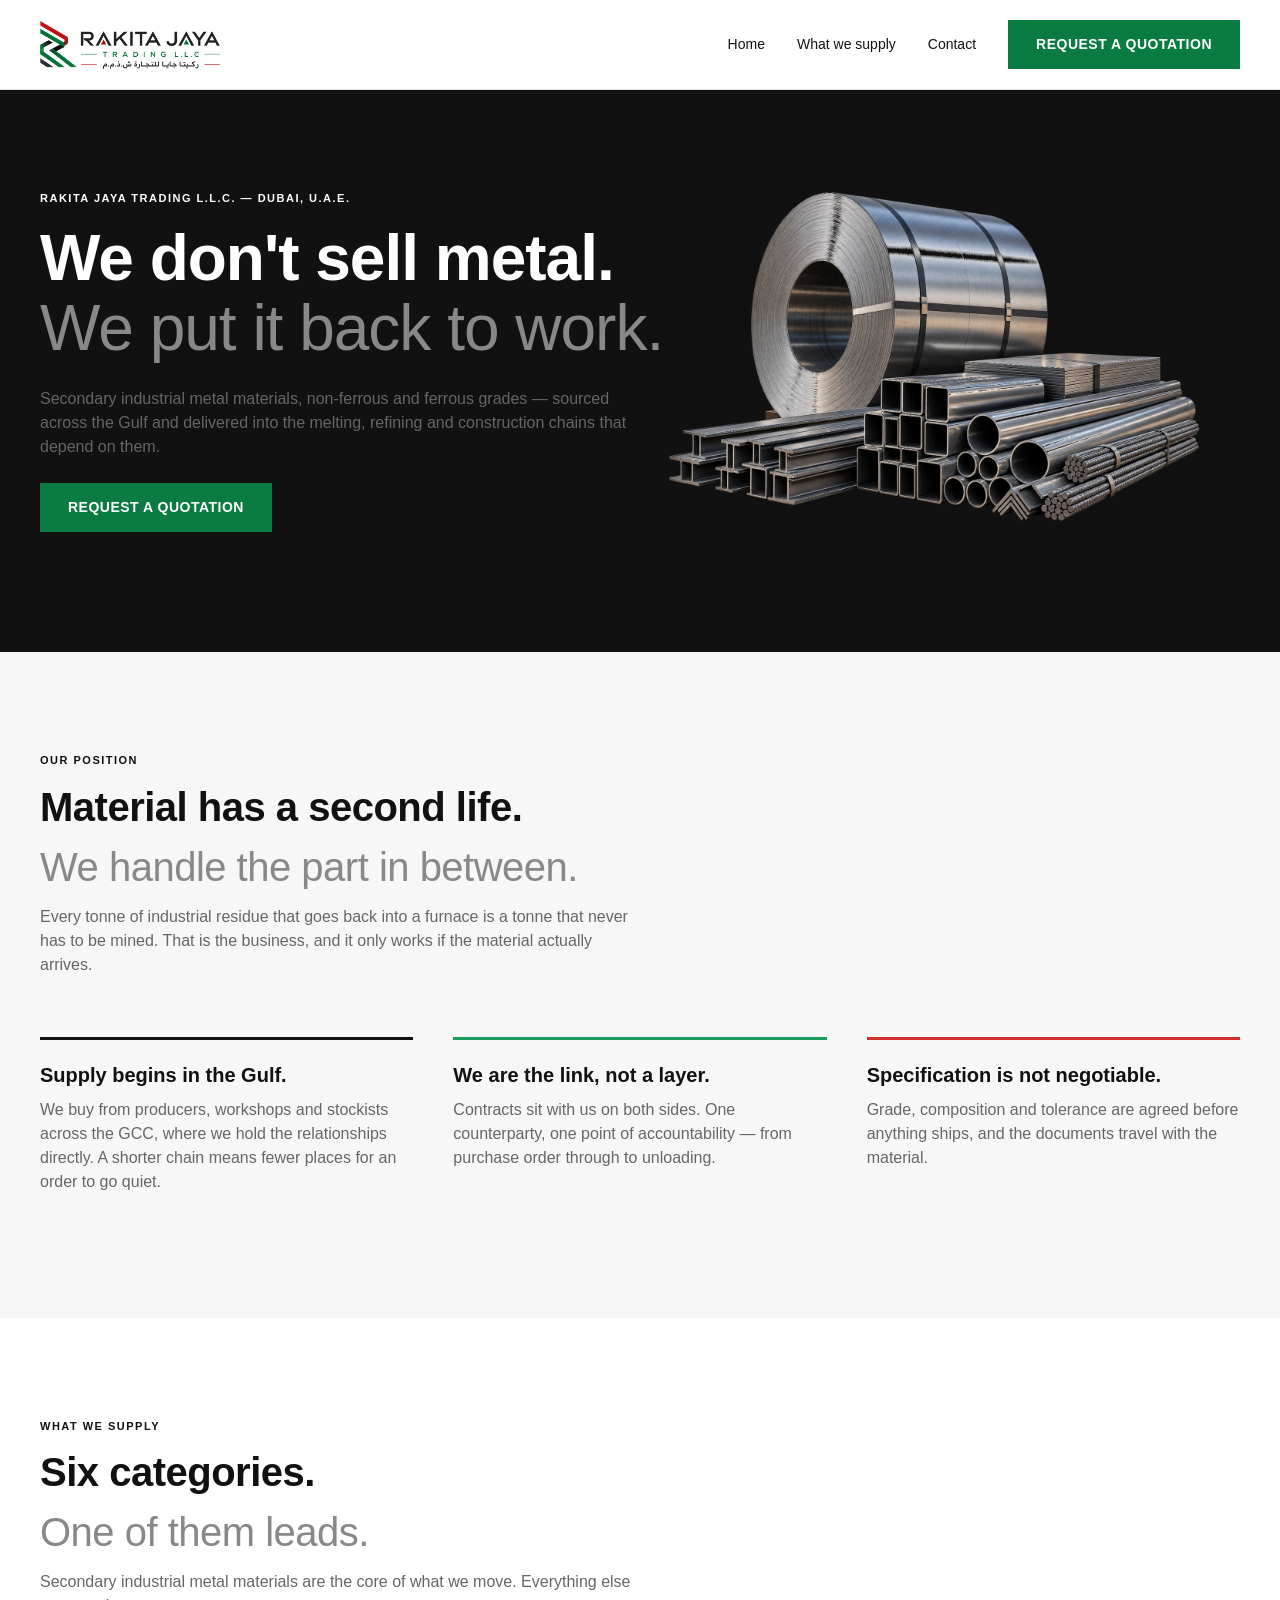
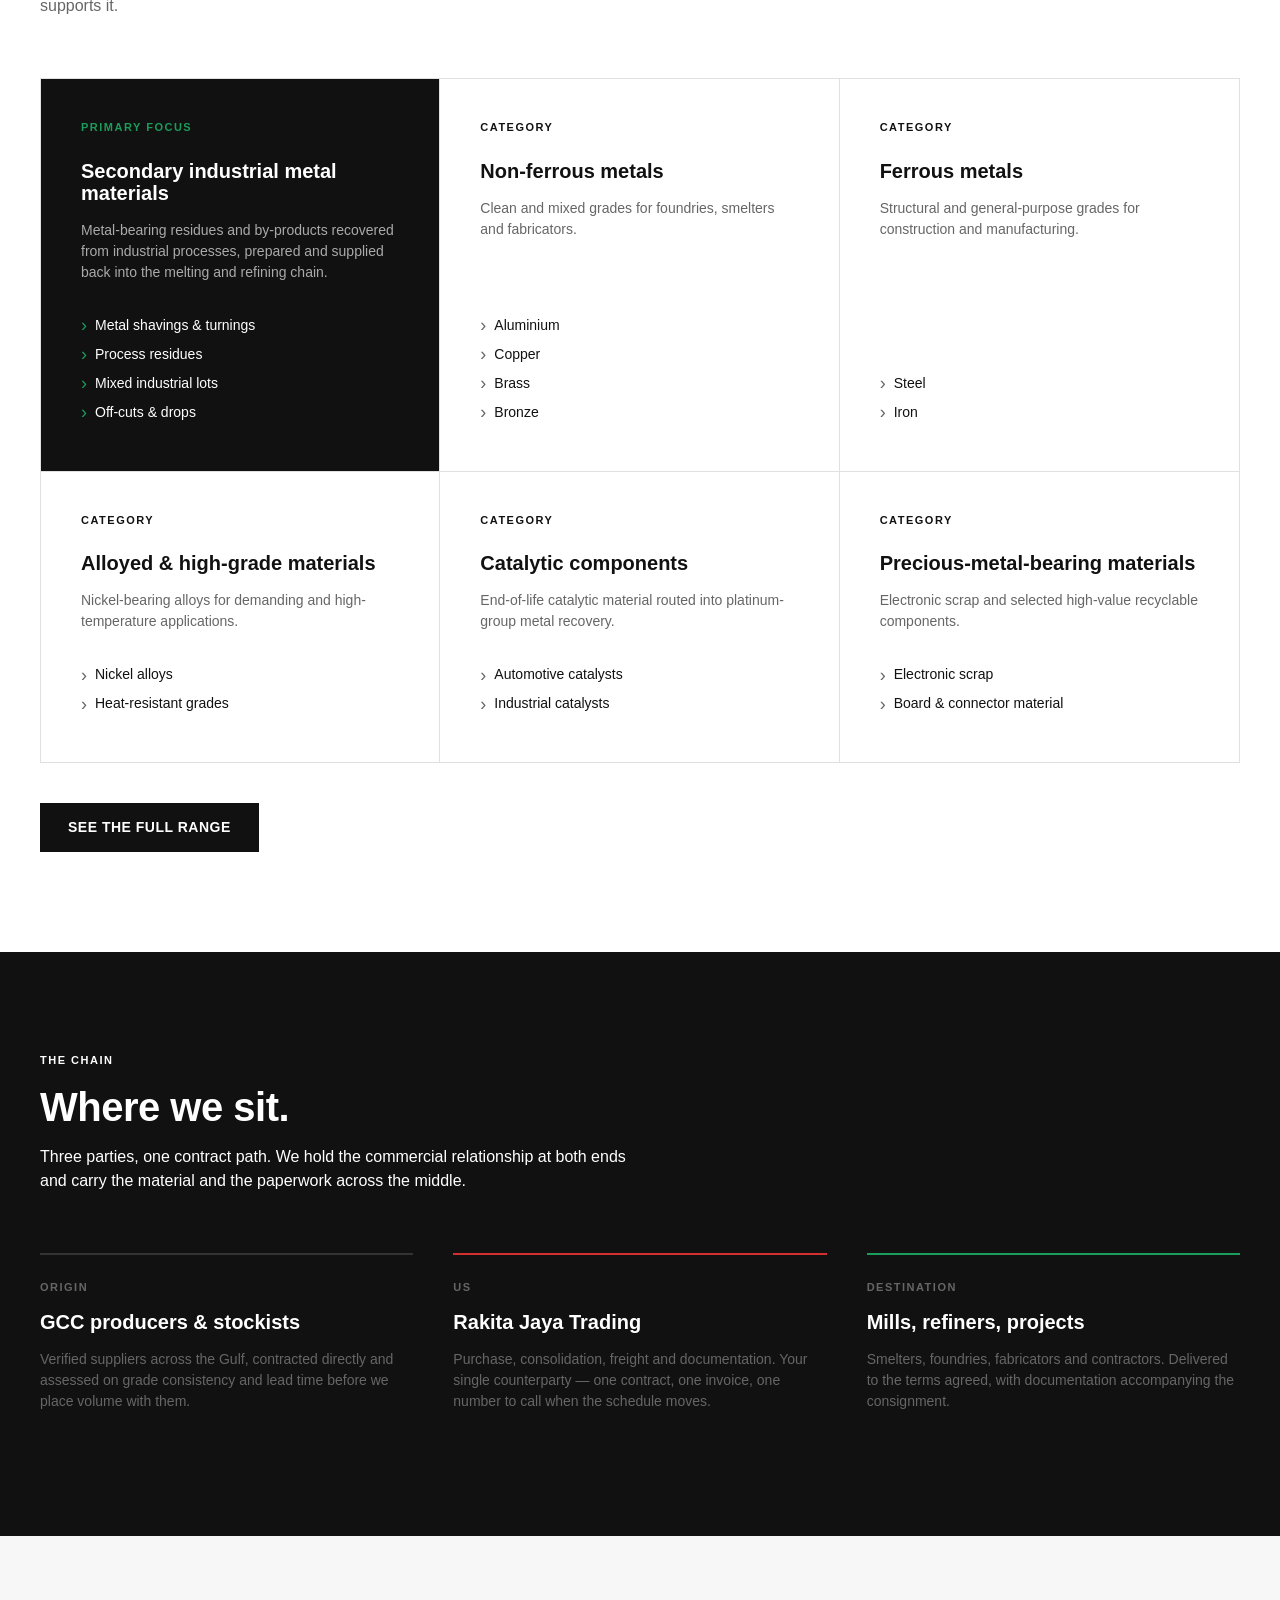
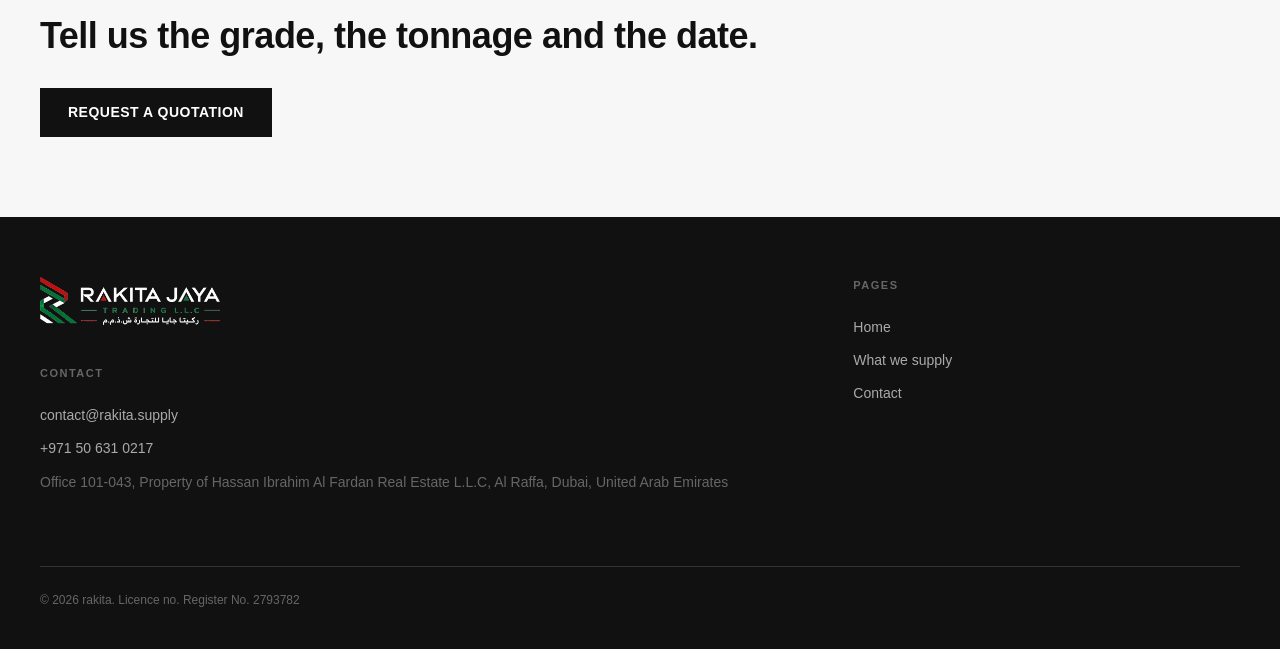
<file: index.html>
<!DOCTYPE html>
<html lang="en">

<head>
    <meta charset="UTF-8">
    <meta name="viewport" content="width=device-width, initial-scale=1.0">
    <title>Rakita Jaya Trading L.L.C.</title>
    <link rel="stylesheet" href="main.css">
     <link rel="icon" type="image/png" sizes="32x32" href="assets/icon.png">
</head>

<body>
    <!-- HEADER (Sticky/Inline) -->
    <header class="header">
        <div class="container header-container">
            <a href="index.html">
                <div class="logo"></div>
            </a>

            <!-- Кнопка-гамбургер (видна только на мобильных) -->
            <input type="checkbox" id="menu-toggle" class="menu-toggle">
            <label for="menu-toggle" class="menu-icon">
                <span></span>
                <span></span>
                <span></span>
            </label>

            <nav class="nav">
                <a href="index.html">Home</a>
                <a href="supply.html">What we supply</a>
                <a href="contact.html">Contact</a>
                <a href="contact.html#form" class="btn btn-green nav-btn">Request a quotation</a>
            </nav>
        </div>
    </header>
    <!-- HERO SECTION -->
    <section class="hero bg-dark">
        <div class="container">
            <div class="hero-content">
                <span class="eyebrow">Rakita Jaya Trading L.L.C. — Dubai, U.A.E.</span>
                <h1>We don't sell metal.<br><span>We put it back to work.</span></h1>
                <p>Secondary industrial metal materials, non-ferrous and ferrous grades — sourced across the Gulf and
                    delivered into the melting, refining and construction chains that depend on them.</p>
                <a href="contact.html#form" class="btn btn-green">Request a quotation</a>
            </div>
            <div class="hero-image">
                <img src="assets/steel.webp" alt="Industrial metal coils">
            </div>
        </div>
        <!-- Изображение-заглушка для металла -->

    </section>

    <!-- OUR POSITION -->
    <section class="bg-light">
        <div class="container">
            <span class="eyebrow">Our position</span>
            <h2>Material has a second life.</h2>
            <h2 style="color: #888; font-weight: 400;">We handle the part in between.</h2>
            <p>Every tonne of industrial residue that goes back into a furnace is a tonne that never has to be mined.
                That is the business, and it only works if the material actually arrives.</p>

            <div class="grid-3">
                <div class="position-item">
                    <h3>Supply begins in the Gulf.</h3>
                    <p>We buy from producers, workshops and stockists across the GCC, where we hold the relationships
                        directly. A shorter chain means fewer places for an order to go quiet.</p>
                </div>
                <div class="position-item">
                    <h3>We are the link, not a layer.</h3>
                    <p>Contracts sit with us on both sides. One counterparty, one point of accountability — from
                        purchase order through to unloading.</p>
                </div>
                <div class="position-item">
                    <h3>Specification is not negotiable.</h3>
                    <p>Grade, composition and tolerance are agreed before anything ships, and the documents travel with
                        the material.</p>
                </div>
            </div>
        </div>
    </section>

    <!-- WHAT WE SUPPLY -->
    <section>
        <div class="container">
            <span class="eyebrow">What we supply</span>
            <h2>Six categories.</h2>
            <h2 style="color: #888; font-weight: 400;">One of them leads.</h2>
            <p>Secondary industrial metal materials are the core of what we move. Everything else supports it.</p>

            <div class="supply-grid">
                <!-- Focus Card -->
                <div class="supply-card focus">
                    <span class="eyebrow">Primary focus</span>
                    <h3>Secondary industrial metal materials</h3>
                    <p>Metal-bearing residues and by-products recovered from industrial processes, prepared and supplied
                        back into the melting and refining chain.</p>
                    <ul class="supply-list">
                        <li>Metal shavings & turnings</li>
                        <li>Process residues</li>
                        <li>Mixed industrial lots</li>
                        <li>Off-cuts & drops</li>
                    </ul>
                </div>

                <!-- Card 2 -->
                <div class="supply-card">
                    <span class="eyebrow">Category</span>
                    <h3>Non-ferrous metals</h3>
                    <p>Clean and mixed grades for foundries, smelters and fabricators.</p>
                    <ul class="supply-list">
                        <li>Aluminium</li>
                        <li>Copper</li>
                        <li>Brass</li>
                        <li>Bronze</li>
                    </ul>
                </div>

                <!-- Card 3 -->
                <div class="supply-card">
                    <span class="eyebrow">Category</span>
                    <h3>Ferrous metals</h3>
                    <p>Structural and general-purpose grades for construction and manufacturing.</p>
                    <ul class="supply-list">
                        <li>Steel</li>
                        <li>Iron</li>
                    </ul>
                </div>

                <!-- Card 4 -->
                <div class="supply-card">
                    <span class="eyebrow">Category</span>
                    <h3>Alloyed & high-grade materials</h3>
                    <p>Nickel-bearing alloys for demanding and high-temperature applications.</p>
                    <ul class="supply-list">
                        <li>Nickel alloys</li>
                        <li>Heat-resistant grades</li>
                    </ul>
                </div>

                <!-- Card 5 -->
                <div class="supply-card">
                    <span class="eyebrow">Category</span>
                    <h3>Catalytic components</h3>
                    <p>End-of-life catalytic material routed into platinum-group metal recovery.</p>
                    <ul class="supply-list">
                        <li>Automotive catalysts</li>
                        <li>Industrial catalysts</li>
                    </ul>
                </div>

                <!-- Card 6 -->
                <div class="supply-card">
                    <span class="eyebrow">Category</span>
                    <h3>Precious-metal-bearing materials</h3>
                    <p>Electronic scrap and selected high-value recyclable components.</p>
                    <ul class="supply-list">
                        <li>Electronic scrap</li>
                        <li>Board & connector material</li>
                    </ul>
                </div>
            </div>

            <div style="margin-top: 40px;">
                <a href="contact.html#form
                " class="btn btn-dark">See the full range</a>
            </div>
        </div>
    </section>

    <!-- THE CHAIN -->
    <section class="bg-dark">
        <div class="container">
            <span class="eyebrow">The chain</span>
            <h2 class="text-light">Where we sit.</h2>
            <p class="text-light">Three parties, one contract path. We hold the commercial relationship at both ends and
                carry the material and the paperwork across the middle.</p>

            <div class="chain-grid">
                <div class="chain-item">
                    <span class="eyebrow">Origin</span>
                    <h3>GCC producers & stockists</h3>
                    <p>Verified suppliers across the Gulf, contracted directly and assessed on grade consistency and
                        lead time before we place volume with them.</p>
                </div>
                <div class="chain-item">
                    <span class="eyebrow">Us</span>
                    <h3>Rakita Jaya Trading</h3>
                    <p>Purchase, consolidation, freight and documentation. Your single counterparty — one contract, one
                        invoice, one number to call when the schedule moves.</p>
                </div>
                <div class="chain-item">
                    <span class="eyebrow">Destination</span>
                    <h3>Mills, refiners, projects</h3>
                    <p>Smelters, foundries, fabricators and contractors. Delivered to the terms agreed, with
                        documentation accompanying the consignment.</p>
                </div>
            </div>
        </div>
    </section>



    <!-- CTA SECTION -->
    <section class="cta-section">
        <div class="container">
            <h2>Tell us the grade, the tonnage and the date.</h2>
            <a href="contact.html#form" class="btn btn-dark">Request a quotation</a>
        </div>
    </section>

    <!-- FOOTER -->
    <footer class="footer">
        <div class="container">
            <div class="footer-grid">
                <div>
                    <div class="logo-footer" style="margin-bottom: 40px;">

                    </div>
                    <h4>Contact</h4>
                    <ul class="footer-links">
                        <li><a href="mailto:contact@rakita.supply">contact@rakita.supply</a></li>
                        <li><a href="tel:+971506310217">+971 50 631 0217</a></li>
                        <li style="color: #666; margin-top: 12px; line-height: 1.6;">Office 101-043, Property of Hassan
                            Ibrahim Al Fardan Real Estate L.L.C, Al Raffa, Dubai, United Arab Emirates</li>
                    </ul>
                </div>
                <div>
                    <h4>Pages</h4>
                    <ul class="footer-links">
                        <li><a href="index.html">Home</a></li>
                        <li><a href="supply.html">What we supply</a></li>
                        <li><a href="contact.html">Contact</a></li>
                    </ul>
                </div>
            </div>
            <div class="footer-bottom">
                <span>© 2026 rakita. Licence no. Register No. 2793782</span>
            </div>
        </div>
    </footer>

</body>

</html>
</file>
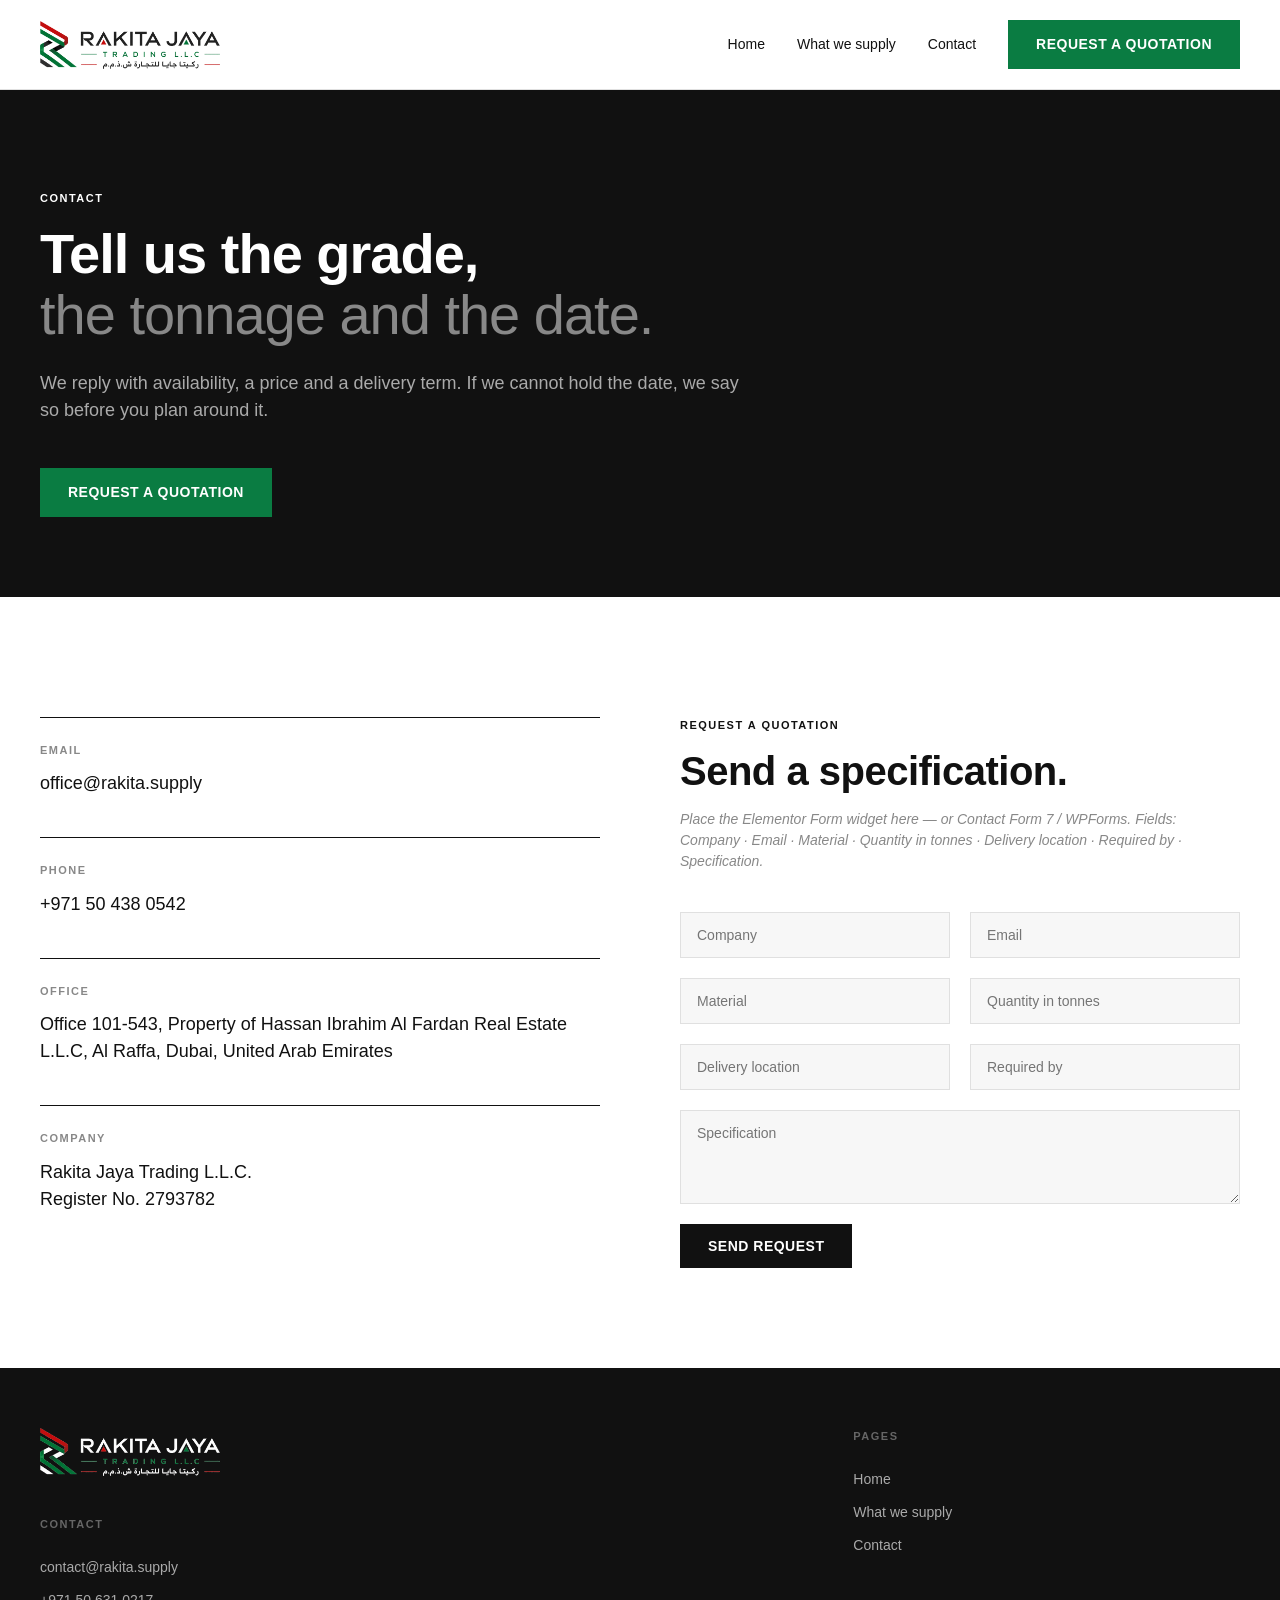
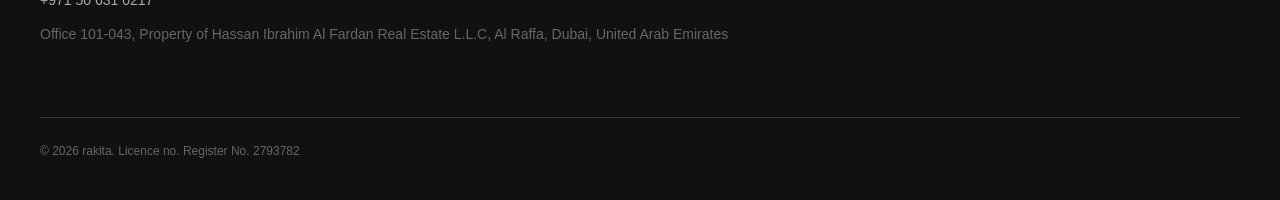
<file: contact.html>
<!DOCTYPE html>
<html lang="en">

<head>
    <meta charset="UTF-8">
    <meta name="viewport" content="width=device-width, initial-scale=1.0">
    <title>Contact — Rakita Jaya Trading L.L.C.</title>
    <link rel="stylesheet" href="main.css">
    <link rel="icon" type="image/png" sizes="32x32" href="assets/icon.png">

</head>

<body>
    <!-- HEADER -->
    <header class="header">
        <div class="container header-container">
            <a href="index.html">
                <div class="logo"></div>
            </a>

            <input type="checkbox" id="menu-toggle" class="menu-toggle">
            <label for="menu-toggle" class="menu-icon">
                <span></span>
                <span></span>
                <span></span>
            </label>

            <nav class="nav">
                <a href="index.html">Home</a>
                <a href="supply.html">What we supply</a>
                <a href="contact.html">Contact</a>
                <a href="#form" class="btn btn-green nav-btn">Request a quotation</a>
            </nav>
        </div>
    </header>

    <!-- PAGE HERO -->
    <section class="page-hero bg-dark">
        <div class="container">
            <span class="eyebrow">Contact</span>
            <h1>Tell us the grade,<br><span>the tonnage and the date.</span></h1>
            <p class="text-light">We reply with availability, a price and a delivery term. If we cannot hold the date,
                we say so before you plan around it.</p>
            <a href="#form" class="btn btn-green" style="margin-top: 20px;">Request a quotation</a>
        </div>
    </section>

    <!-- CONTACT INFO & FORM -->
    <section id="form">
        <div class="container">
            <div class="contact-grid">

                <!-- Left: Contact Details -->
                <div class="contact-details">
                    <div class="contact-item">
                        <span class="eyebrow">Email</span>
                        <p><a href="mailto:office@rakita.supply">office@rakita.supply</a></p>
                    </div>
                    <div class="contact-item">
                        <span class="eyebrow">Phone</span>
                        <p><a href="tel:+971504380542">+971 50 438 0542</a></p>
                    </div>
                    <div class="contact-item">
                        <span class="eyebrow">Office</span>
                        <p>Office 101-543, Property of Hassan Ibrahim Al Fardan Real Estate L.L.C, Al Raffa, Dubai,
                            United Arab Emirates</p>
                    </div>
                    <div class="contact-item">
                        <span class="eyebrow">Company</span>
                        <p>Rakita Jaya Trading L.L.C.<br>Register No. 2793782</p>
                    </div>
                </div>

                <!-- Right: Form -->
                <div class="contact-form-area">
                    <span class="eyebrow">Request a quotation</span>
                    <h2>Send a specification.</h2>
                    <p class="form-note">Place the Elementor Form widget here — or Contact Form 7 / WPForms. Fields:
                        Company · Email · Material · Quantity in tonnes · Delivery location · Required by ·
                        Specification.</p>

                    <form class="quote-form" id="quoteForm" action="#" method="POST">
                        <div class="form-row">
                            <input type="text" name="company" placeholder="Company" required>
                            <input type="email" name="email" placeholder="Email" required>
                        </div>
                        <div class="form-row">
                            <input type="text" name="material" placeholder="Material">
                            <input type="text" name="quantity" placeholder="Quantity in tonnes">
                        </div>
                        <div class="form-row">
                            <input type="text" name="location" placeholder="Delivery location">
                            <input type="text" name="required_by" placeholder="Required by">
                        </div>
                        <textarea name="specification" placeholder="Specification" rows="4"></textarea>
                        <button type="submit" class="btn btn-dark">Send request</button>
                    </form>
                </div>

            </div>
        </div>
    </section>

    <!-- MODAL POPUP -->
    <div class="modal-overlay" id="modalOverlay">
        <div class="modal-box" id="modalBox">
            <div class="spinner"></div>
            <div class="success-icon">✓</div>
            <h3 id="modalTitle">Sending your request…</h3>
            <p id="modalText">Please wait a moment.</p>
        </div>
    </div>

    <!-- FOOTER -->
    <footer class="footer">
        <div class="container">
            <div class="footer-grid">
                <div>
                    <div class="logo-footer" style="margin-bottom: 40px;"></div>
                    <h4>Contact</h4>
                    <ul class="footer-links">
                        <li><a href="mailto:contact@rakita.supply">contact@rakita.supply</a></li>
                        <li><a href="tel:+971506310217">+971 50 631 0217</a></li>
                        <li style="color: #666; margin-top: 12px; line-height: 1.6;">Office 101-043, Property of Hassan
                            Ibrahim Al Fardan Real Estate L.L.C, Al Raffa, Dubai, United Arab Emirates</li>
                    </ul>
                </div>
                <div>
                    <h4>Pages</h4>
                    <ul class="footer-links">
                        <li><a href="index.html">Home</a></li>
                        <li><a href="supply.html">What we supply</a></li>
                        <li><a href="contact.html">Contact</a></li>
                    </ul>
                </div>
            </div>
            <div class="footer-bottom">
                <span>© 2026 rakita. Licence no. Register No. 2793782</span>
            </div>
        </div>
    </footer>

    <script>
        const form = document.getElementById('quoteForm');
        const overlay = document.getElementById('modalOverlay');
        const modalBox = document.getElementById('modalBox');
        const modalTitle = document.getElementById('modalTitle');
        const modalText = document.getElementById('modalText');

        form.addEventListener('submit', function (e) {
            e.preventDefault();

            // Show modal with loading state
            modalBox.classList.remove('success');
            modalTitle.textContent = 'Sending your request…';
            modalText.textContent = 'Please wait a moment.';
            overlay.classList.add('active');

            // Simulate sending (replace with real fetch/AJAX call)
            setTimeout(function () {
                modalBox.classList.add('success');
                modalTitle.textContent = 'Message sent!';
                modalText.textContent = 'Thank you — we will get back to you shortly.';

                form.reset();

                // Auto-close after 2.5 seconds
                setTimeout(function () {
                    overlay.classList.remove('active');
                }, 2500);
            }, 1500);
        });

        // Close modal when clicking on overlay
        overlay.addEventListener('click', function (e) {
            if (e.target === overlay) {
                overlay.classList.remove('active');
            }
        });
    </script>

</body>

</html>
</file>
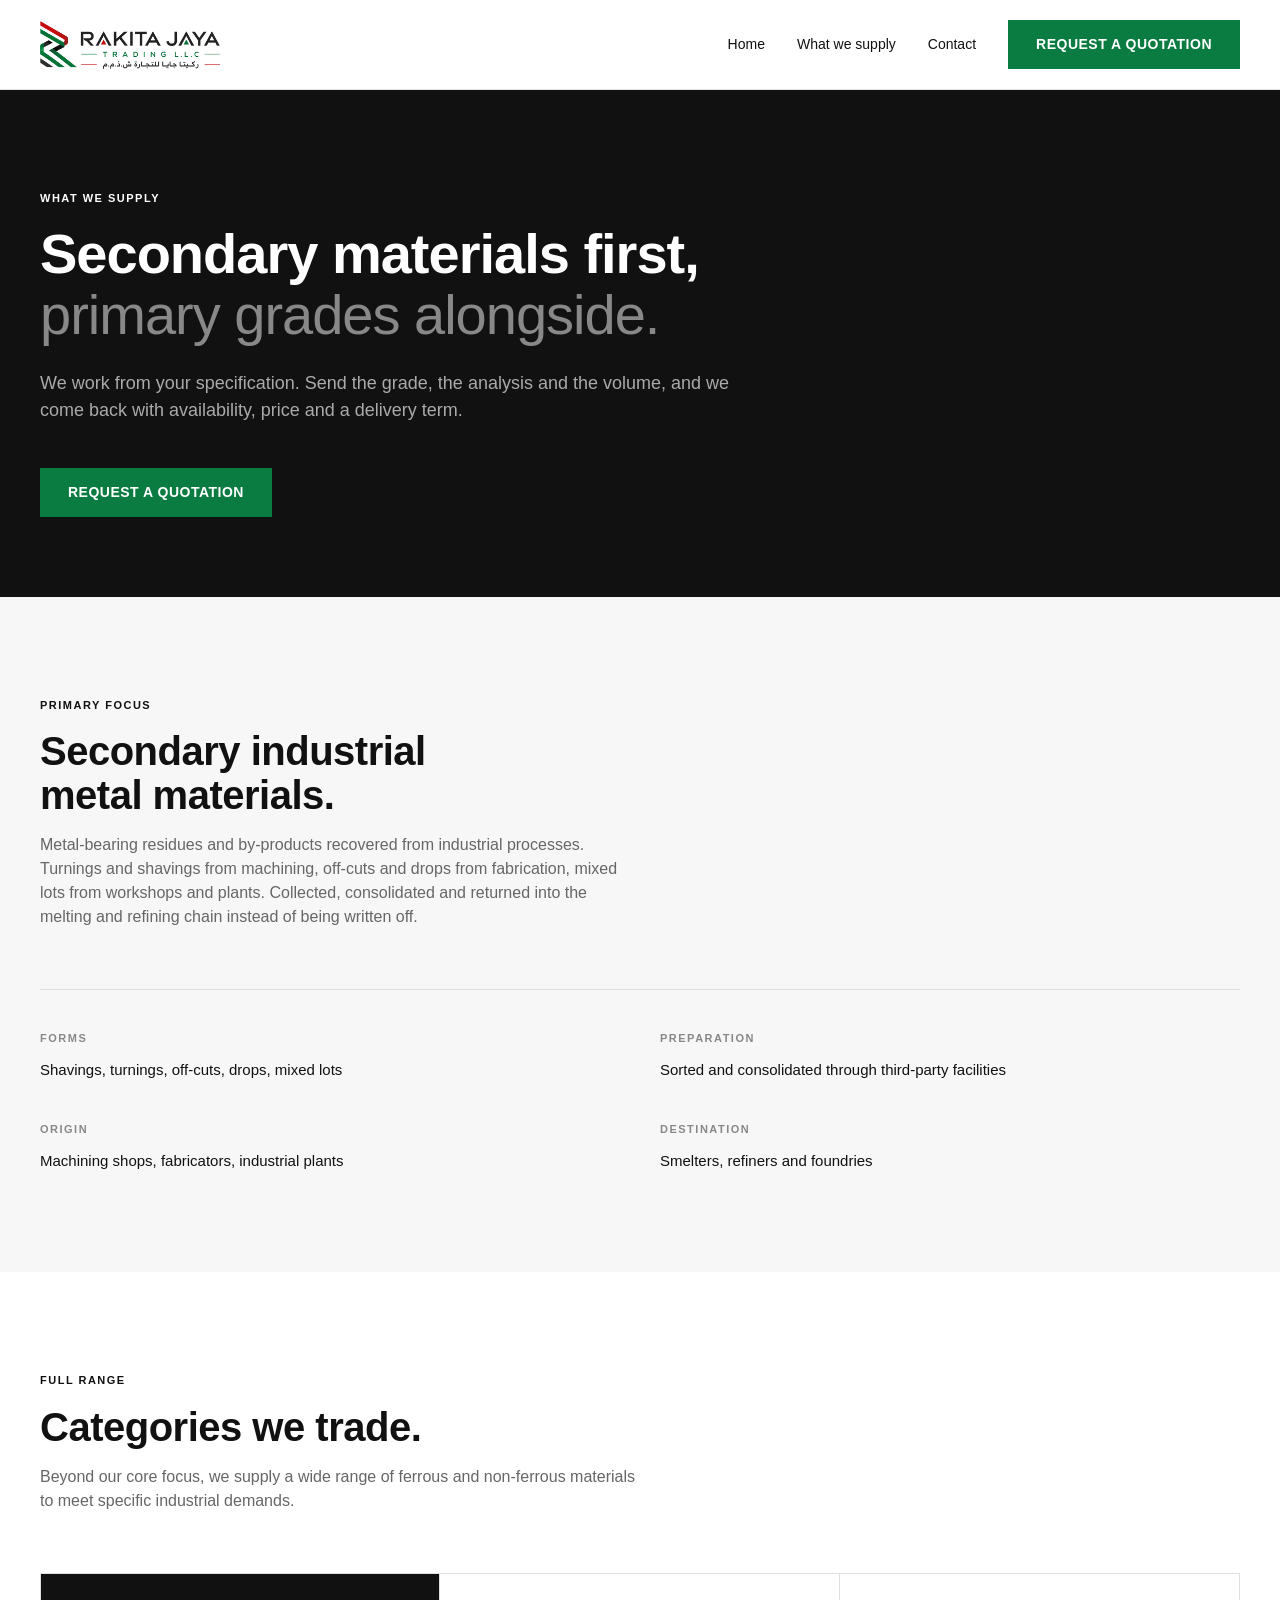
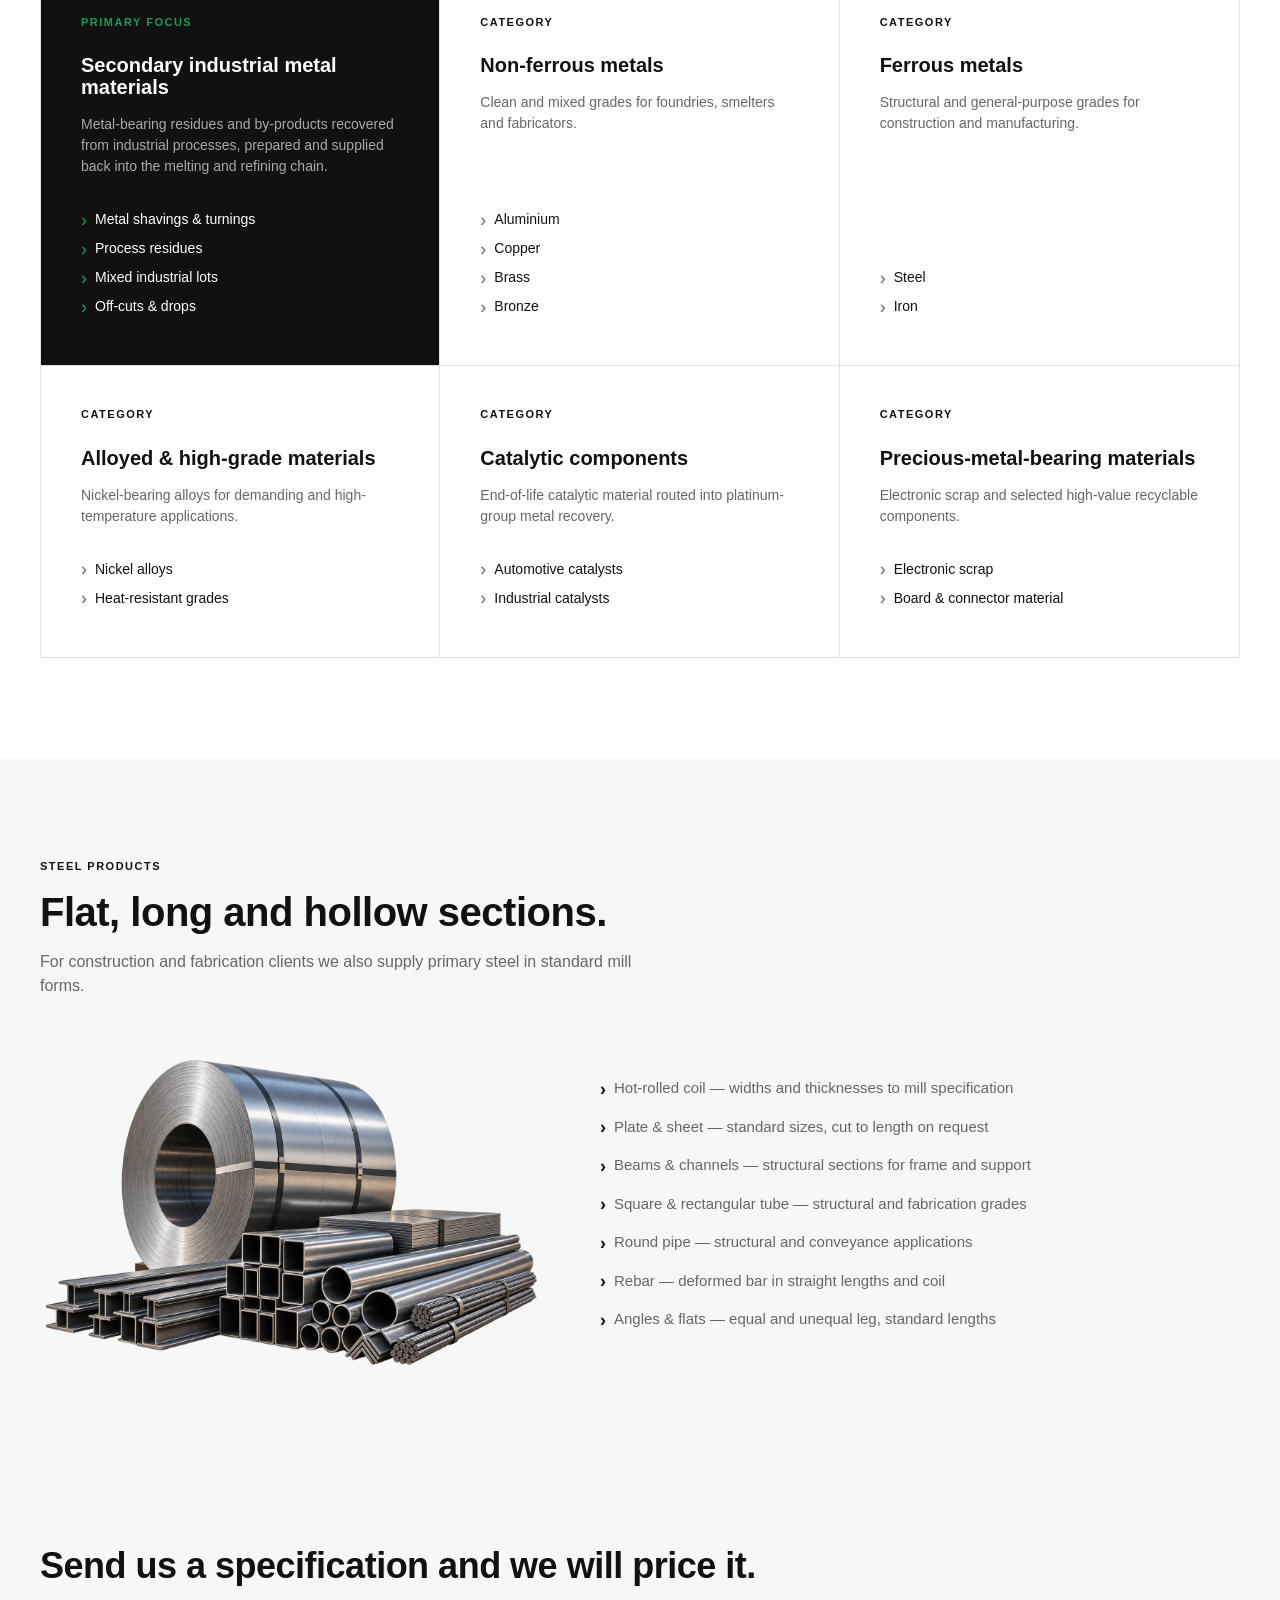
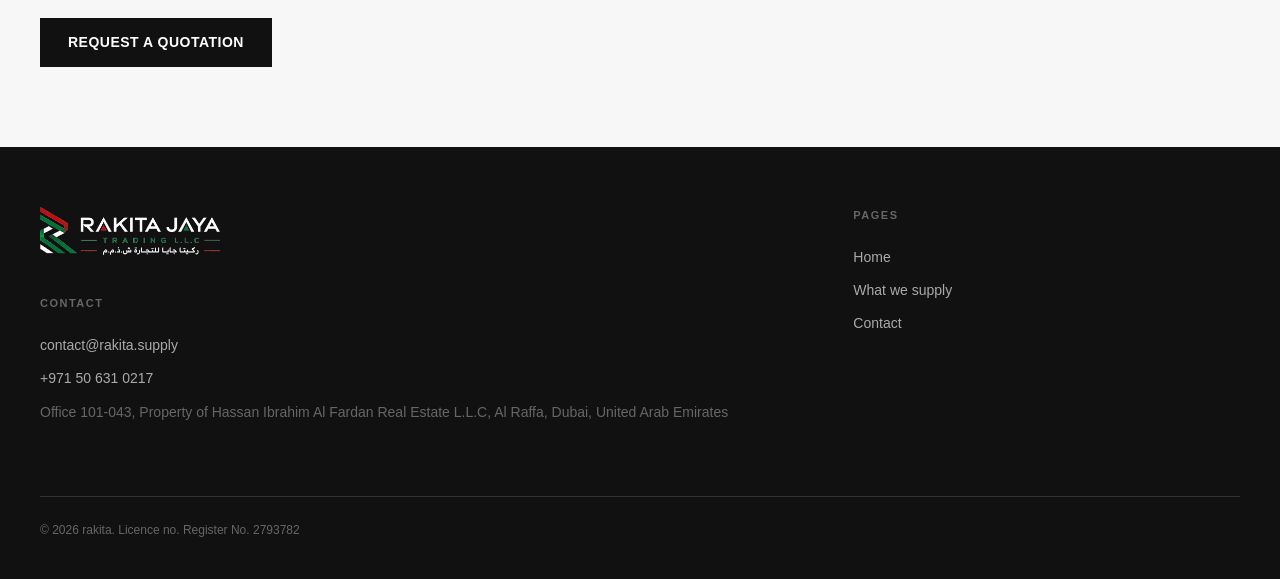
<file: supply.html>
<!DOCTYPE html>
<html lang="en">

<head>
    <meta charset="UTF-8">
    <meta name="viewport" content="width=device-width, initial-scale=1.0">
    <title>What we supply — Rakita Jaya Trading L.L.C.</title>
    <link rel="stylesheet" href="main.css">
    <link rel="icon" type="image/png" sizes="32x32" href="assets/icon.png">
</head>

<body>
    <header class="header">
        <div class="container header-container">
              <a href="index.html">
                <div class="logo"></div>
            </a>

            <input type="checkbox" id="menu-toggle" class="menu-toggle">
            <label for="menu-toggle" class="menu-icon">
                <span></span>
                <span></span>
                <span></span>
            </label>

            <nav class="nav">
                <a href="index.html">Home</a>
                <a href="supply.html">What we supply</a>
                <a href="contact.html">Contact</a>
                <a href="contact.html#form" class="btn btn-green nav-btn">Request a quotation</a>
            </nav>
        </div>
    </header>

    <!-- PAGE HERO -->
    <section class="page-hero bg-dark">
        <div class="container">
            <span class="eyebrow">What we supply</span>
            <h1>Secondary materials first,<br><span>primary grades alongside.</span></h1>
            <p class="text-light">We work from your specification. Send the grade, the analysis and the volume, and we
                come back with availability, price and a delivery term.</p>
            <a href="contact.html#form" class="btn btn-green" style="margin-top: 20px;">Request a quotation</a>
        </div>
    </section>

    <!-- PRIMARY FOCUS DETAIL -->
    <section class="bg-light">
        <div class="container">
            <span class="eyebrow">Primary focus</span>
            <h2>Secondary industrial<br>metal materials.</h2>
            <p>Metal-bearing residues and by-products recovered from industrial processes. Turnings and shavings from
                machining, off-cuts and drops from fabrication, mixed lots from workshops and plants. Collected,
                consolidated and returned into the melting and refining chain instead of being written off.</p>

            <div class="grid-2-col">
                <div class="info-item">
                    <h4>Forms</h4>
                    <p>Shavings, turnings, off-cuts, drops, mixed lots</p>
                </div>
                <div class="info-item">
                    <h4>Preparation</h4>
                    <p>Sorted and consolidated through third-party facilities</p>
                </div>
                <div class="info-item">
                    <h4>Origin</h4>
                    <p>Machining shops, fabricators, industrial plants</p>
                </div>
                <div class="info-item">
                    <h4>Destination</h4>
                    <p>Smelters, refiners and foundries</p>
                </div>
            </div>
        </div>
    </section>

    <!-- FULL RANGE (Categories) -->
    <section>
        <div class="container">
            <span class="eyebrow">Full range</span>
            <h2>Categories we trade.</h2>
            <p>Beyond our core focus, we supply a wide range of ferrous and non-ferrous materials to meet specific
                industrial demands.</p>

            <div class="supply-grid">
                <!-- Focus Card -->
                <div class="supply-card focus">
                    <span class="eyebrow">Primary focus</span>
                    <h3>Secondary industrial metal materials</h3>
                    <p>Metal-bearing residues and by-products recovered from industrial processes, prepared and supplied
                        back into the melting and refining chain.</p>
                    <ul class="supply-list">
                        <li>Metal shavings & turnings</li>
                        <li>Process residues</li>
                        <li>Mixed industrial lots</li>
                        <li>Off-cuts & drops</li>
                    </ul>
                </div>

                <!-- Card 2 -->
                <div class="supply-card">
                    <span class="eyebrow">Category</span>
                    <h3>Non-ferrous metals</h3>
                    <p>Clean and mixed grades for foundries, smelters and fabricators.</p>
                    <ul class="supply-list">
                        <li>Aluminium</li>
                        <li>Copper</li>
                        <li>Brass</li>
                        <li>Bronze</li>
                    </ul>
                </div>

                <!-- Card 3 -->
                <div class="supply-card">
                    <span class="eyebrow">Category</span>
                    <h3>Ferrous metals</h3>
                    <p>Structural and general-purpose grades for construction and manufacturing.</p>
                    <ul class="supply-list">
                        <li>Steel</li>
                        <li>Iron</li>
                    </ul>
                </div>

                <!-- Card 4 -->
                <div class="supply-card">
                    <span class="eyebrow">Category</span>
                    <h3>Alloyed & high-grade materials</h3>
                    <p>Nickel-bearing alloys for demanding and high-temperature applications.</p>
                    <ul class="supply-list">
                        <li>Nickel alloys</li>
                        <li>Heat-resistant grades</li>
                    </ul>
                </div>

                <!-- Card 5 -->
                <div class="supply-card">
                    <span class="eyebrow">Category</span>
                    <h3>Catalytic components</h3>
                    <p>End-of-life catalytic material routed into platinum-group metal recovery.</p>
                    <ul class="supply-list">
                        <li>Automotive catalysts</li>
                        <li>Industrial catalysts</li>
                    </ul>
                </div>

                <!-- Card 6 -->
                <div class="supply-card">
                    <span class="eyebrow">Category</span>
                    <h3>Precious-metal-bearing materials</h3>
                    <p>Electronic scrap and selected high-value recyclable components.</p>
                    <ul class="supply-list">
                        <li>Electronic scrap</li>
                        <li>Board & connector material</li>
                    </ul>
                </div>
            </div>
        </div>
    </section>

    <!-- STEEL PRODUCTS (Like the reference) -->
    <section class="bg-light">
        <div class="container">
            <span class="eyebrow">Steel products</span>
            <h2>Flat, long and hollow sections.</h2>
            <p>For construction and fabrication clients we also supply primary steel in standard mill forms.</p>

            <div class="steel-showcase">
                <div class="steel-image">
                    <img src="assets/steel.webp" alt="Steel coils and sections">
                </div>
                <div class="steel-list">
                    <ul class="supply-list">
                        <li>Hot-rolled coil — widths and thicknesses to mill specification</li>
                        <li>Plate & sheet — standard sizes, cut to length on request</li>
                        <li>Beams & channels — structural sections for frame and support</li>
                        <li>Square & rectangular tube — structural and fabrication grades</li>
                        <li>Round pipe — structural and conveyance applications</li>
                        <li>Rebar — deformed bar in straight lengths and coil</li>
                        <li>Angles & flats — equal and unequal leg, standard lengths</li>
                    </ul>
                </div>
            </div>
        </div>
    </section>

    <!-- CTA SECTION -->
    <section class="cta-section">
        <div class="container">
            <h2>Send us a specification and we will price it.</h2>
            <a href="contact.html#form" class="btn btn-dark">Request a quotation</a>
        </div>
    </section>

    <!-- FOOTER -->
    <footer class="footer">
        <div class="container">
            <div class="footer-grid">
                <div>
                    <div class="logo-footer" style="margin-bottom: 40px;"></div>
                    <h4>Contact</h4>
                    <ul class="footer-links">
                        <li><a href="mailto:contact@rakita.supply">contact@rakita.supply</a></li>
                        <li><a href="tel:+971506310217">+971 50 631 0217</a></li>
                        <li style="color: #666; margin-top: 12px; line-height: 1.6;">Office 101-043, Property of Hassan
                            Ibrahim Al Fardan Real Estate L.L.C, Al Raffa, Dubai, United Arab Emirates</li>
                    </ul>
                </div>
                <div>
                    <h4>Pages</h4>
                    <ul class="footer-links">
                        <li><a href="index.html">Home</a></li>
                        <li><a href="supply.html">What we supply</a></li>
                        <li><a href="contact.html#form">Contact</a></li>
                    </ul>
                </div>
            </div>
            <div class="footer-bottom">
                <span>© 2026 rakita. Licence no. Register No. 2793782</span>
            </div>
        </div>
    </footer>

</body>

</html>
</file>
<file: main.css>
:root {
     --color-dark: #111111;
     --color-light: #f7f7f7;
     --color-text-main: #111111;
     --color-text-muted: #666666;
     --color-green: #0a7c42;
     --color-accent-green: #1a9c5a;
     --color-accent-red: #d32f2f;
     --font-main: -apple-system, BlinkMacSystemFont, "Segoe UI", Roboto, Helvetica, Arial, sans-serif;
 }

 * {
     margin: 0;
     padding: 0;
     box-sizing: border-box;
 }

 html {
    scroll-behavior: smooth;
 }

 body {
     font-family: var(--font-main);
     color: var(--color-text-main);
     background-color: #ffffff;
     line-height: 1.5;
     -webkit-font-smoothing: antialiased;
 }

 img {
     max-width: 100%;
     display: block;
 }

 a {
     text-decoration: none;
     color: inherit;
 }

 .container {
     max-width: 1280px;
     margin: 0 auto;
     padding: 0 40px;
 }

 /* Типографика */
 .eyebrow {
     font-size: 11px;
     text-transform: uppercase;
     letter-spacing: 1.5px;
     font-weight: 600;
     margin-bottom: 16px;
     display: block;
 }

 h1,
 h2,
 h3 {
     font-weight: 600;
     line-height: 1.1;
 }

 h1 {
     font-size: 56px;
     letter-spacing: -1px;
     margin-bottom: 20px;
 }

 h2 {
     font-size: 40px;
     letter-spacing: -0.5px;
     margin-bottom: 16px;
 }

 h3 {
     font-size: 20px;
     margin-bottom: 12px;
 }

 p {
     font-size: 16px;
     color: var(--color-text-muted);
     margin-bottom: 24px;
     max-width: 600px;
 }

 .text-light {
     color: #ffffff;
 }

 .text-light p {
     color: #aaaaaa;
 }

 /* Кнопки */
 .btn {
     display: inline-block;
     padding: 14px 28px;
     font-size: 14px;
     font-weight: 600;
     text-transform: uppercase;
     letter-spacing: 0.5px;
     border: none;
     cursor: pointer;
     transition: opacity 0.3s ease;
 }

 .btn:hover {
     opacity: 0.9;
 }

 .btn-green {
     background-color: var(--color-green);
     color: #ffffff;
 }

 .btn-dark {
     background-color: var(--color-dark);
     color: #ffffff;
 }

 /* Секции */
 section {
     padding: 100px 0;
 }

 .bg-dark {
     background-color: var(--color-dark);
     color: #ffffff;
 }

 .bg-light {
     background-color: var(--color-light);
 }

 /* --- HERO SECTION --- */
 .hero {
     position: relative;
     overflow: hidden;
     padding-bottom: 120px;
     display: flex;
     justify-content: center;
 }

 .hero-content {
     position: relative;
     z-index: 2;
     max-width: 700px;
 }

 .hero h1 {
     font-size: 64px;
     margin-bottom: 24px;
 }

 .hero h1 span {
     font-weight: 400;
     color: #888;
     display: block;
 }

 .hero .container {
     display: flex;
 }

 .hero-image {

     width: 45%;
     max-width: 600px;
     z-index: 1;
 }

 /* --- OUR POSITION --- */
 .grid-3 {
     display: grid;
     grid-template-columns: repeat(3, 1fr);
     gap: 40px;
     margin-top: 60px;
 }

 .position-item {
     border-top: 3px solid var(--color-dark);
     padding-top: 24px;
 }

 .position-item:nth-child(2) {
     border-top-color: var(--color-accent-green);
 }

 .position-item:nth-child(3) {
     border-top-color: var(--color-accent-red);
 }

 /* --- WHAT WE SUPPLY --- */
 .supply-grid {
     display: grid;
     grid-template-columns: repeat(3, 1fr);
     border: 1px solid #e0e0e0;
     margin-top: 60px;
 }

 .supply-card {
     padding: 40px;
     border-bottom: 1px solid #e0e0e0;
     border-right: 1px solid #e0e0e0;
     background: #ffffff;
     display: flex;
     flex-direction: column;
 }

 .supply-card:nth-child(3n) {
     border-right: none;
 }

 .supply-card:nth-last-child(-n+3) {
     border-bottom: none;
 }

 .supply-card.focus {
     background-color: var(--color-dark);
     color: #ffffff;
 }

 .supply-card.focus p {
     color: #aaaaaa;
 }

 .supply-card.focus .eyebrow {
     color: var(--color-accent-green);
 }

 .supply-card h3 {
     margin-top: 8px;
     margin-bottom: 16px;
 }

 .supply-card p {
     font-size: 14px;
     margin-bottom: 32px;
     flex-grow: 1;
 }

 .supply-list {
     list-style: none;
     margin-top: auto;
 }

 .supply-list li {
     font-size: 14px;
     margin-bottom: 8px;
     display: flex;
     align-items: center;
 }

 .supply-list li::before {
     content: "›";
     margin-right: 8px;
     font-size: 18px;
     line-height: 1;
     color: var(--color-text-muted);
 }

 .supply-card.focus .supply-list li::before {
     color: var(--color-accent-green);
 }

 /* --- THE CHAIN --- */
 .chain-grid {
     display: grid;
     grid-template-columns: repeat(3, 1fr);
     gap: 40px;
     margin-top: 60px;
 }

 .chain-item {
     border-top: 2px solid #333;
     padding-top: 24px;
 }

 .chain-item:nth-child(2) {
     border-top-color: var(--color-accent-red);
 }

 .chain-item:nth-child(3) {
     border-top-color: var(--color-accent-green);
 }

 .chain-item .eyebrow {
     color: #666;
 }

 .chain-item h3 {
     color: #ffffff;
     margin-bottom: 16px;
 }

 .chain-item p {
     font-size: 14px;
 }

 /* --- HEADER & FOOTER --- */
 .header {
     padding: 20px 0;
     border-bottom: 1px solid #e0e0e0;
     display: flex;
     justify-content: space-between;
     align-items: center;
     background: #ffffff;
 }

 .logo,
 .logo-footer {
     background-image: url('assets/logo-dark.webp');
     height: 48px;
     width: 180px;
     background-size: contain;
     background-repeat: no-repeat;
 }

 .logo-footer {
     background-image: url('assets/logo-light.webp');
 }

 /* .logo-mark {
            width: 32px;
            height: 32px;
            background: linear-gradient(135deg, var(--color-accent-red) 50%, var(--color-dark) 50%);
        }

        .logo-text {
            font-weight: 700;
            font-size: 18px;
            letter-spacing: 1px;
        }

        .logo-sub {
            font-size: 10px;
            letter-spacing: 2px;
            color: var(--color-text-muted);
            display: block;
        } */

 .nav {
     display: flex;
     align-items: center;
     gap: 32px;
     font-size: 14px;
     font-weight: 500;
 }

 .nav a:hover {
     color: var(--color-green);
 }

 .footer {
     background-color: var(--color-dark);
     color: #ffffff;
     padding: 60px 0 40px;
     font-size: 14px;
 }

 .footer-grid {
     display: grid;
     grid-template-columns: 2fr 1fr;
     gap: 40px;
 }

 .footer h4 {
     font-size: 11px;
     text-transform: uppercase;
     letter-spacing: 1.5px;
     color: #666;
     margin-bottom: 24px;
 }

 .footer-links {
     list-style: none;
 }

 .footer-links li {
     margin-bottom: 12px;
 }

 .footer-links a {
     color: #aaaaaa;
     transition: color 0.2s;
 }

 .footer-links a:hover {
     color: #ffffff;
 }

 .footer-bottom {
     margin-top: 60px;
     padding-top: 24px;
     border-top: 1px solid #333;
     display: flex;
     justify-content: space-between;
     color: #666;
     font-size: 12px;
 }

 /* --- CTA SECTION --- */
 .cta-section {
     padding: 80px 0;
     background-color: var(--color-light);
 }

 .cta-section h2 {
     font-size: 36px;
     margin-bottom: 32px;
 }


 @media (max-width: 1024px) {

     .grid-3,
     .supply-grid,
     .chain-grid {
         grid-template-columns: repeat(2, 1fr);
     }

     .supply-card:nth-child(3n) {
         border-right: 1px solid #e0e0e0;
     }

     .supply-card:nth-child(2n) {
         border-right: none;
     }

     .hero-image {
         opacity: 0.3;
         right: -100px;
     }

     .hero h1 {
         font-size: 48px;
     }
 }

 @media (max-width: 768px) {
     .container {
         padding: 0 20px;
     }

     section {
         padding: 60px 0;
     }

     .grid-3,
     .supply-grid,
     .chain-grid {
         grid-template-columns: 1fr;
     }

     .supply-card {
         border-right: none !important;
         border-bottom: 1px solid #e0e0e0 !important;
     }

     .supply-card:last-child {
         border-bottom: none !important;
     }

     .hero h1 {
         font-size: 36px;
     }

     .header {
         flex-direction: column;
         gap: 20px;
     }

     .nav {
         flex-wrap: wrap;
         justify-content: center;
     }

     .footer-grid {
         grid-template-columns: 1fr;
     }
 }


 /* --- PAGE HERO  --- */
 .page-hero {
     padding: 100px 0 80px;
 }

 .page-hero h1 {
     font-size: 56px;
     margin-bottom: 24px;
 }

 .page-hero h1 span {
     font-weight: 400;
     color: #888;
 }

 .page-hero p {
     max-width: 700px;
     font-size: 18px;
     color: #aaaaaa;
 }

 /* --- GRID 2 COL (Для секции Primary Focus) --- */
 .grid-2-col {
     display: grid;
     grid-template-columns: 1fr 1fr;
     gap: 40px;
     margin-top: 60px;
     border-top: 1px solid #e0e0e0;
     padding-top: 40px;
 }

 .info-item h4 {
     font-size: 11px;
     text-transform: uppercase;
     letter-spacing: 1.5px;
     color: #888;
     margin-bottom: 12px;
 }

 .info-item p {
     font-size: 15px;
     color: var(--color-text-main);
     margin-bottom: 0;
 }

 /* --- STEEL SHOWCASE --- */
 .steel-showcase {
     display: flex;
     align-items: center;
     gap: 60px;
     margin-top: 60px;
 }

 .steel-image {
     flex: 1;
     max-width: 500px;
 }

 .steel-image img {
     width: 100%;
     height: auto;
     object-fit: cover;
 }

 .steel-list {
     flex: 1;
 }

 .steel-list .supply-list li {
     font-size: 15px;
     margin-bottom: 16px;
     color: var(--color-text-muted);
 }

 .steel-list .supply-list li::before {
     color: var(--color-dark);
     font-weight: bold;
 }

 
 @media (max-width: 1024px) {
     .page-hero h1 {
         font-size: 42px;
     }

     .steel-showcase {
         flex-direction: column;
         gap: 40px;
     }

     .steel-image {
         max-width: 100%;
         width: 100%;
     }
 }

 @media (max-width: 768px) {
     .grid-2-col {
         grid-template-columns: 1fr;
         gap: 24px;
     }

     .page-hero h1 {
         font-size: 32px;
     }

     .page-hero p {
         font-size: 16px;
     }
 }


.header {
    padding: 20px 0;
    border-bottom: 1px solid #e0e0e0;
    background: #ffffff;
    position: relative;
    z-index: 100;
}

.header-container {
    display: flex;
    justify-content: space-between;
    align-items: center;
    width: 100%;
}

.logo {
    background-image: url('assets/logo-dark.webp');
    height: 48px;
    width: 180px;
    background-size: contain;
    background-repeat: no-repeat;
}

.nav {
    display: flex;
    align-items: center;
    gap: 32px;
    font-size: 14px;
    font-weight: 500;
}

.nav a:hover {
    color: var(--color-green);
}


.menu-toggle,
.menu-icon {
    display: none;
}


@media (max-width: 768px) {
    .header {
        padding: 16px 0;
    }

    .logo {
        height: 40px;
        width: 150px;
    }

    .menu-icon {
        display: flex;
        flex-direction: column;
        justify-content: space-between;
        width: 28px;
        height: 20px;
        cursor: pointer;
        z-index: 101; 
    }

    .menu-icon span {
        display: block;
        height: 2px;
        width: 100%;
        background-color: var(--color-dark);
        transition: all 0.3s ease;
        transform-origin: left center;
    }

   
    .menu-toggle:checked ~ .menu-icon span:nth-child(1) {
        transform: rotate(45deg) translate(2px, -1px);
    }
    .menu-toggle:checked ~ .menu-icon span:nth-child(2) {
        opacity: 0;
        transform: scaleX(0);
    }
    .menu-toggle:checked ~ .menu-icon span:nth-child(3) {
        transform: rotate(-45deg) translate(2px, 1px);
    }


    .nav {
        position: absolute;
        top: 100%;
        left: 0;
        width: 100%;
        background-color: #ffffff;
        flex-direction: column;
        align-items: flex-start;
        gap: 0;
        padding: 0;
        max-height: 0;
        overflow: hidden;
        transition: max-height 0.4s ease, padding 0.4s ease;
        border-bottom: 1px solid #e0e0e0;
        box-shadow: 0 10px 15px rgba(0, 0, 0, 0.05);
    }


    .menu-toggle:checked ~ .nav {
        max-height: 400px;
        padding: 20px 0;
    }

    .nav a {
        width: 100%;
        padding: 14px 20px;
        border-bottom: 1px solid #f0f0f0;
        font-size: 15px;
    }

    .nav a:last-child {
        border-bottom: none;
    }


    .nav .nav-btn {
        margin: 16px 20px 0;
        width: calc(100% - 40px);
        text-align: center;
        border-bottom: none;
    }
}


/* --- CONTACT PAGE --- */
.contact-grid {
    display: grid;
    grid-template-columns: 1fr 1fr;
    gap: 80px;
    margin-top: 20px;
}

/* Left column - Contact details */
.contact-details {
    display: flex;
    flex-direction: column;
    gap: 40px;
}

.contact-item {
    border-top: 1px solid var(--color-dark);
    padding-top: 24px;
}

.contact-item .eyebrow {
    color: #888;
    margin-bottom: 12px;
}

.contact-item p {
    font-size: 18px;
    color: var(--color-text-main);
    margin-bottom: 0;
    line-height: 1.5;
}

.contact-item a {
    transition: color 0.2s;
}

.contact-item a:hover {
    color: var(--color-green);
}

/* Right column - Form area */
.contact-form-area h2 {
    margin-bottom: 16px;
}

.form-note {
    font-size: 14px;
    color: #888;
    font-style: italic;
    margin-bottom: 40px;
    max-width: 100%;
}

/* Form styles */
.quote-form {
    display: flex;
    flex-direction: column;
    gap: 20px;
}

.form-row {
    display: grid;
    grid-template-columns: 1fr 1fr;
    gap: 20px;
}

.quote-form input,
.quote-form textarea {
    width: 100%;
    padding: 14px 16px;
    font-family: var(--font-main);
    font-size: 14px;
    color: var(--color-text-main);
    background-color: var(--color-light);
    border: 1px solid #e0e0e0;
    outline: none;
    transition: border-color 0.2s;
}

.quote-form input:focus,
.quote-form textarea:focus {
    border-color: var(--color-green);
}

.quote-form textarea {
    resize: vertical;
}

.quote-form button {
    align-self: flex-start;
}


@media (max-width: 1024px) {
    .contact-grid {
        grid-template-columns: 1fr;
        gap: 60px;
    }
}

@media (max-width: 768px) {
    .contact-item p {
        font-size: 16px;
    }
    .form-row {
        grid-template-columns: 1fr;
    }
    .quote-form button {
        width: 100%;
        text-align: center;
    }
}

a.nav-btn:hover{
    color: white;

} 


 /* Modal overlay */
        .modal-overlay {
            display: none;
            position: fixed;
            top: 0;
            left: 0;
            width: 100%;
            height: 100%;
            background: rgba(0, 0, 0, 0.6);
            z-index: 9999;
            justify-content: center;
            align-items: center;
        }

        .modal-overlay.active {
            display: flex;
        }

        /* Modal box */
        .modal-box {
            background: #fff;
            padding: 40px 50px;
            border-radius: 8px;
            text-align: center;
            max-width: 400px;
            width: 90%;
            box-shadow: 0 20px 60px rgba(0, 0, 0, 0.3);
            animation: modalFadeIn 0.3s ease;
        }

        @keyframes modalFadeIn {
            from {
                opacity: 0;
                transform: translateY(20px);
            }

            to {
                opacity: 1;
                transform: translateY(0);
            }
        }

        /* Spinner */
        .spinner {
            width: 50px;
            height: 50px;
            border: 4px solid #e0e0e0;
            border-top: 4px solid #2e7d32;
            border-radius: 50%;
            animation: spin 0.8s linear infinite;
            margin: 0 auto 20px;
        }

        @keyframes spin {
            0% {
                transform: rotate(0deg);
            }

            100% {
                transform: rotate(360deg);
            }
        }

        /* Success icon */
        .success-icon {
            display: none;
            width: 60px;
            height: 60px;
            margin: 0 auto 20px;
            border-radius: 50%;
            background: #2e7d32;
            color: #fff;
            font-size: 32px;
            line-height: 60px;
            text-align: center;
            animation: popIn 0.4s ease;
        }

        @keyframes popIn {
            0% {
                transform: scale(0);
            }

            70% {
                transform: scale(1.15);
            }

            100% {
                transform: scale(1);
            }
        }

        .modal-box h3 {
            margin: 0 0 8px;
            font-size: 1.25rem;
            color: #1a1a1a;
        }

        .modal-box p {
            margin: 0;
            color: #666;
            font-size: 0.95rem;
        }

        .modal-box.success .spinner {
            display: none;
        }

        .modal-box.success .success-icon {
            display: block;
        }
</file>
